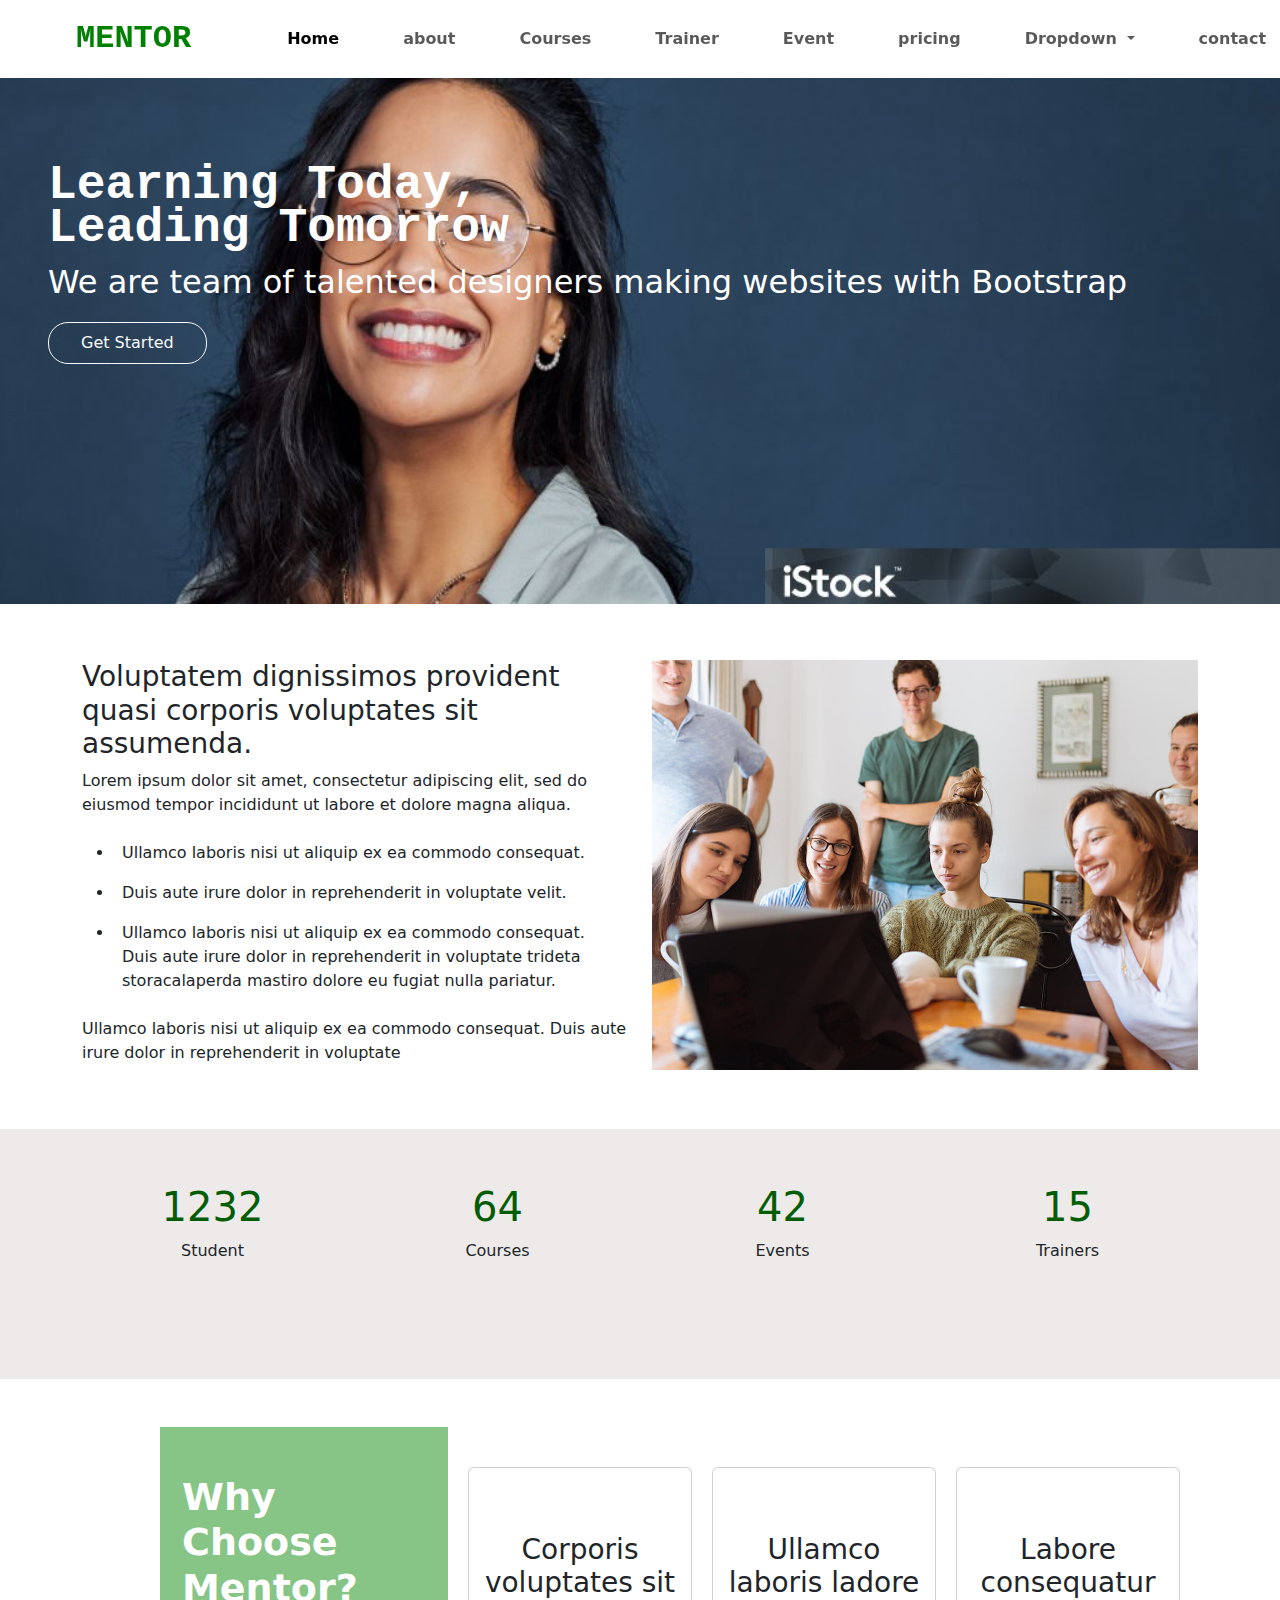
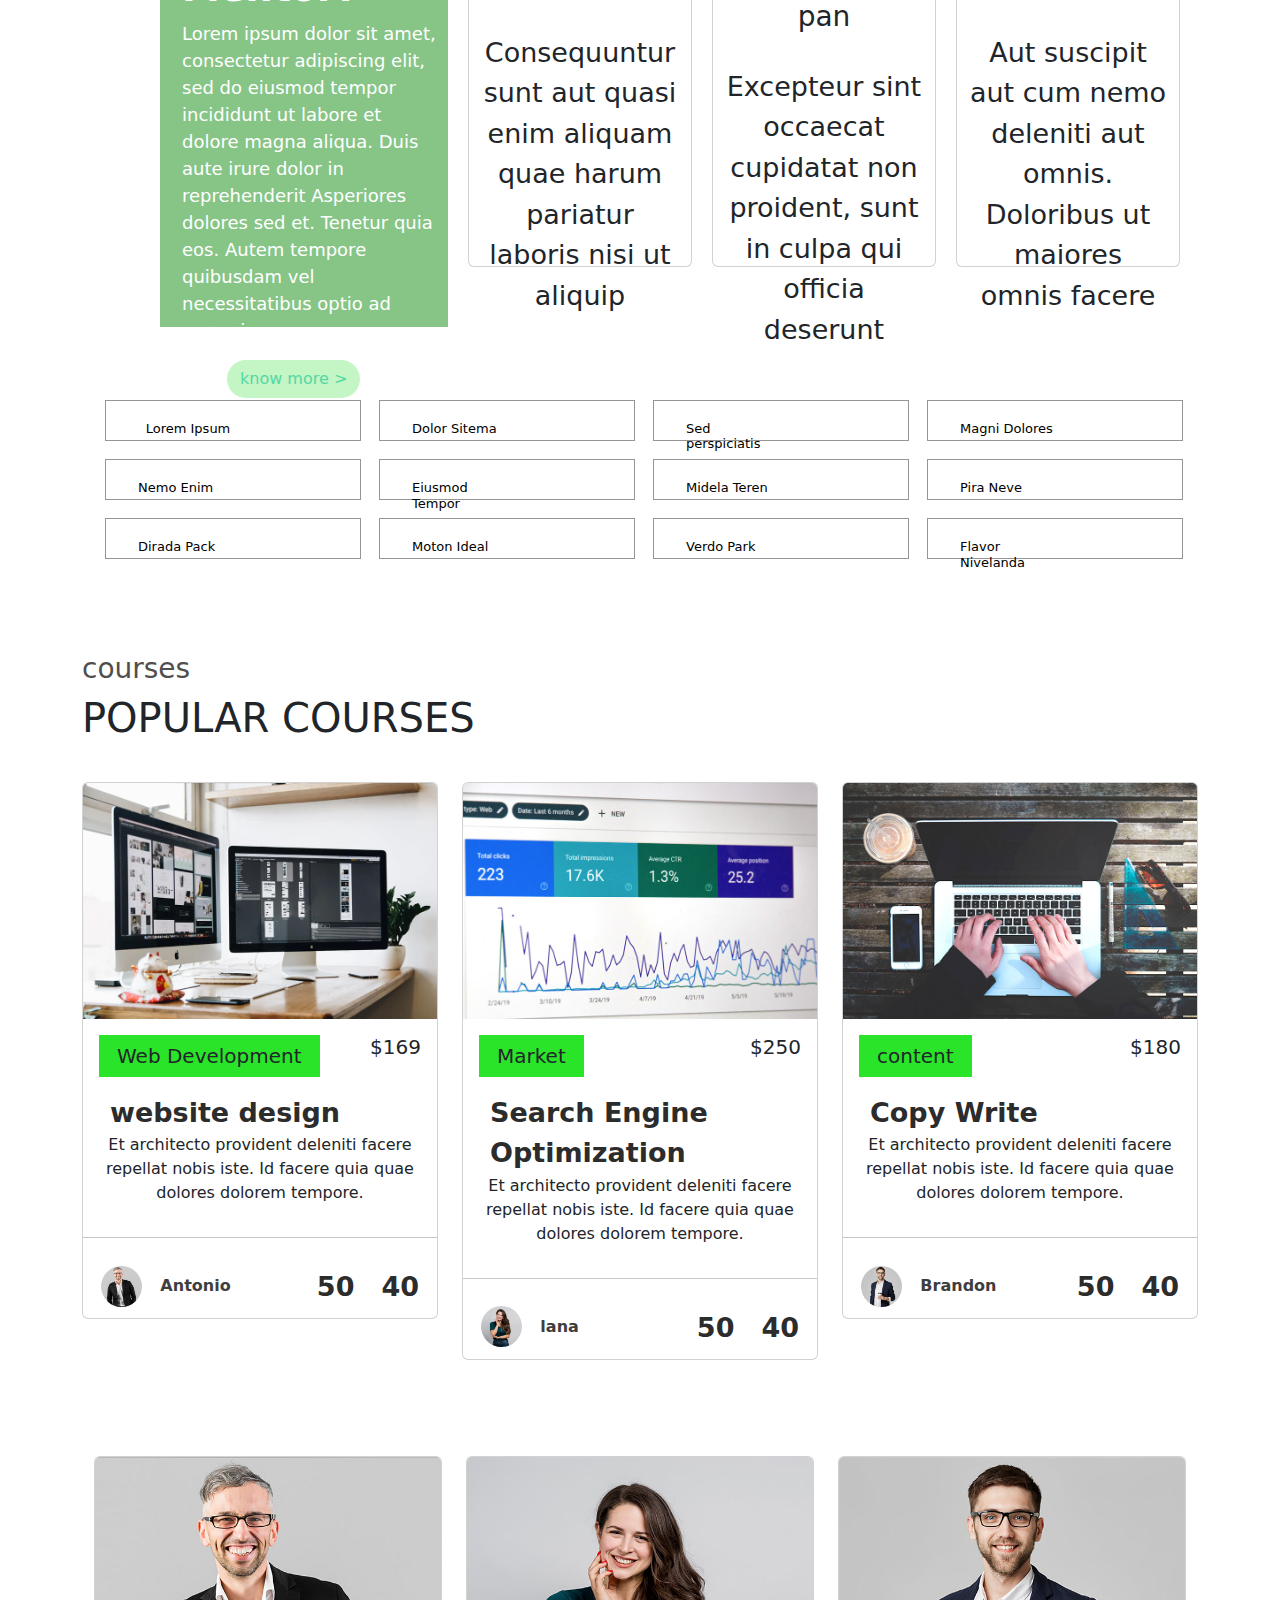
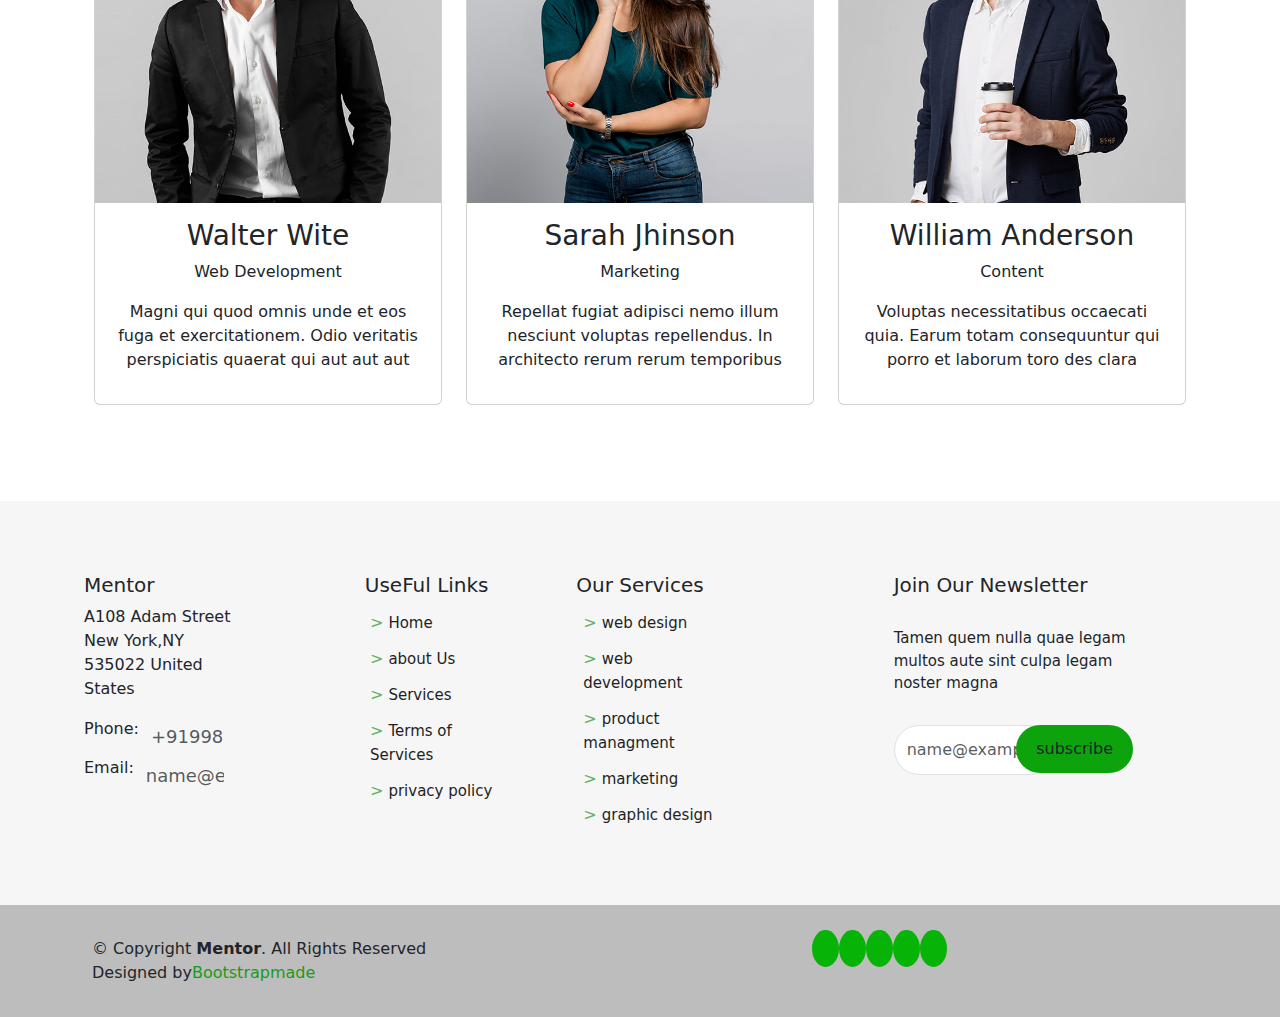
<file: css/index.html>
<!doctype html>
<html lang="en">
  <head>
    <meta charset="utf-8">
    <meta name="viewport" content="width=device-width, initial-scale=1">
    <title>Learn With me</title>
    <link href="https://cdn.jsdelivr.net/npm/bootstrap@5.3.3/dist/css/bootstrap.min.css" rel="stylesheet" integrity="sha384-QWTKZyjpPEjISv5WaRU9OFeRpok6YctnYmDr5pNlyT2bRjXh0JMhjY6hW+ALEwIH" crossorigin="anonymous">
    <link rel="stylesheet" href="..//css/style.css">
    <link rel="stylesheet" href="..//css/mobile.css">
    <link rel="stylesheet" href="https://cdnjs.cloudflare.com/ajax/libs/font-awesome/6.5.1/css/all.min.css" integrity="sha512-DTOQO9RWCH3ppGqcWaEA1BIZOC6xxalwEsw9c2QQeAIftl+Vegovlnee1c9QX4TctnWMn13TZye+giMm8e2LwA==" crossorigin="anonymous" referrerpolicy="no-referrer" />
    <header>
        <div class="container-fluid p-0">
        <nav class="navbar fixed-top navbar-expand-lg"style="background-color: rgba(256,256,256,1.0)">
            <div class="container-fluid">
              <a class="navbar-brand" href="#" >MENTOR</a>
              <button class="navbar-toggler" type="button" data-bs-toggle="collapse" data-bs-target="#navbarSupportedContent" aria-controls="navbarSupportedContent" aria-expanded="false" aria-label="Toggle navigation">
                <span class="navbar-toggler-icon"></span>
              </button>
               <div class="collapse navbar-collapse" id="navbarSupportedContent">
                <ul class="navbar-nav me-auto mb-2 mb-lg-0 me-2">
                  <li class="nav-item">
                    <a class="nav-link active " aria-current="page" href="#">Home</a>
                  </li>
                  <li class="nav-item">
                    <a class="nav-link" href="#">about</a>
                  </li>
                  <li class="nav-item">
                    <a class="nav-link" href="#">Courses</a>
                  </li>
                  <li class="nav-item">
                    <a class="nav-link" href="#">Trainer</a>
                  </li>
                  <li class="nav-item">
                    <a class="nav-link" href="#">Event</a>
                  </li>
                  <li class="nav-item">
                    <a class="nav-link" href="#">pricing</a>
                  </li>
                  
                  <li class="nav-item dropdown">
                    <a class="nav-link dropdown-toggle" href="#" role="button" data-bs-toggle="dropdown" aria-expanded="false">
                      Dropdown
                    </a>
                    <ul class="dropdown-menu">
                      <li><a class="dropdown-item" href="#">Action</a></li>
                      <li><a class="dropdown-item" href="#">Another action</a></li>
                      <li><hr class="dropdown-divider"></li>
                      <li><a class="dropdown-item" href="#">Something else here</a></li>
                    </ul>
                  </li>
                 
                  <li class="nav-item">
                    <a class="nav-link" href="#">contact</a>
                  </li>
                </ul>
                <button type="button" class="btn btn-success">Get started</button>
               
              </div>
            </div>
          </nav>
          </div>
        </header>
        <main>
            <div class="section-1 container-fluid p-0 mt-1">
                <div class="cover">
                    <div class=" content text-right">
                    <h1>Learning Today,<br>
                        Leading Tomorrow</h1>
                    <p>We are team of talented designers making websites with Bootstrap</p>
                    <button type="button" class="btn btn-outline-light">Get Started</button>   
                </div>
                </div>                            

            </div>
            <div class="section-2 container ">
                <div class="row">
                    <div class="col-lg-6 col-12">
                        <div class="text">
                            <h3>
                                Voluptatem dignissimos provident quasi corporis voluptates sit assumenda.
                            </h3>
                            <p>
                                Lorem ipsum dolor sit amet, consectetur adipiscing elit,
                                 sed do eiusmod tempor incididunt ut labore et dolore magna aliqua.
                            </p>
                            <ul>
                                <li>
                                    Ullamco laboris nisi ut aliquip ex ea commodo consequat.
                                </li>
                                <li>
                                    Duis aute irure dolor in reprehenderit in voluptate velit.
                                </li>
                                <li>
                                    Ullamco laboris nisi ut aliquip ex ea commodo consequat. 
                                    Duis aute irure dolor in reprehenderit in voluptate trideta storacalaperda mastiro dolore eu fugiat nulla pariatur.
                                </li>
                               
                            </ul>
                            <p>
                                Ullamco laboris nisi ut aliquip ex ea commodo consequat. 
                                Duis aute irure dolor in reprehenderit in voluptate
                            </p>
                        </div>
                   
                </div>
           
            <div class="col-lg-6 col-12">
                <img src="../css/img/about.jpg" class="img-fluid" alt="About">
            </div>
                </div>
            </div>
            <div class="section-3 container-fluid">
                <div class="container">
                <div class="row">
                    <div class="col-lg-3 col-md-6 col-6">
                        <div class="number text-center">
                            <h1>1232</h1>
                            <p>
                               Student
                            </p>
                        </div>
                    </div>
                    <div class="col-lg-3 col-md-6 col-6 ">
                        <div class="number text-center">
                            <h1>64</h1>
                            <p>
                               Courses
                            </p>
                        </div>
                    </div>
                    <div class="col-lg-3 col-md-6 col-6">
                        <div class="number text-center">
                            <h1>42</h1>
                            <p>
                               Events
                            </p>
                        </div>
                    </div>
                    <div class="col-lg-3 col-md-6 col-6">
                        <div class="number text-center">
                            <h1>15</h1>
                            <p>
                               Trainers
                            </p>
                        </div>
                    </div>
                </div>
                </div>
                </div>

            </div>
            <div class="section-4 container-fluid">
                
                <div class="row">
                    <div class="card1 col-lg-3 col-md-12 col-12">
                        <h3>Why Choose Mentor?</h3>
                        <p>
                            Lorem ipsum dolor sit amet, consectetur adipiscing elit, sed do eiusmod tempor incididunt ut labore et dolore magna aliqua.
                             Duis aute irure dolor in reprehenderit Asperiores dolores sed et. Tenetur quia eos. Autem tempore quibusdam vel necessitatibus optio ad corporis.
                        </p>
                        <button class="btn ">know more ></button>

                    </div>
                    <div class="card col-lg-3 col-12 text-center">
                        <i class="fa-solid fa-receipt fa-2x"></i>
                        <h3>Corporis voluptates sit</h3>
                        <p>Consequuntur sunt aut quasi enim aliquam quae harum pariatur laboris nisi ut aliquip</p>

                    </div>
                    <div class="card col-lg-3 col-12 text-center">
                        <i class="fa-solid fa-cube fa-2x"></i>
                        <h3>Ullamco laboris ladore pan</h3>
                        <p>Excepteur sint occaecat cupidatat non proident, sunt in culpa qui officia deserunt</p>

                    </div>
                    <div class="card col-lg-3 col-12 text-center">
                        <i class="fa-solid fa-image fa-2x"></i>
                        <h3>Labore consequatur</h3>
                        <p>Aut suscipit aut cum nemo deleniti aut omnis. Doloribus ut maiores omnis facere</p>

                    </div>
                </div>
                </div>
            
            <div class="section-5 container-fluid"> 
               
            <div class="row">
                <div class="icons">
                <div class="col-lg-3 col-md-6 col-sm-12 text-right">
                    <div class="d-flex flex-row">
                        <i class="fa-solid fa-store fa-2x py-3"></i>
                      <div class="text text-center">
                        <a href="#"><h5>Lorem Ipsum</h5></a>                       
                       
                  
                      </div>
        
                    </div>
                  
                </div>
                </div>
                <div class="icons">
                  <div class="col-lg-3 col-md-3 col-sm-12 text-left">
                    
                      <div class="d-flex flex-row ">
                        <i class="fa-solid fa-chart-column fa-2x py-2 pr-3"></i>
                        <div class="text text-left">
                            <a href="#"><h5>Dolor Sitema</h5></a>
                            
                         
                    
                        </div>
          
                      </div>
                    
        
                  </div>
                  </div>
                  <div class="icons">
                  <div class="col-lg-3 col-md-3 col-sm-12 text-right">
                    
                      <div class="d-flex flex-row ">
                        <i class="fa-regular fa-calendar fa-2x py-3"></i>
                        <div class="text text-left">
                            <a href="#"><h5>Sed perspiciatis</h5></a>
                         
                         
                    
                        </div>
          
                      </div>
                    
                  </div>
                  </div>
                  <div class="icons">
                  <div class="col-lg-3 col-md-3 col-sm-12 text-right">
                  
                      <div class="d-flex flex-row">
                        <i class="fa-solid fa-paint-roller fa-2x py-3"></i>
                        <div class="text">
                         <a href="#"><h5>Magni Dolores</h5></a>
                    
                        </div>
          
                      </div>
                    
                  </div>
                </div>
                </div>
                
                <div class=" row">
                    <div class="icons">
                    <div class="col-lg-3 col-md-3 col-sm-12 text-right">
                     
                        <div class="d-flex flex-row">
                            <i class="fa-solid fa-database fa-2x py-3 "></i>
                          <div class="text text-left">
                            <a href="#"><h5>
                                Nemo Enim</h5></a>
                            
                           
                      
                          </div>
            
                        </div>
                      
                    </div>
                    </div>
                    <div class="icons">
                      <div class="col-lg-3 col-md-3 col-sm-12 text-left">
                        
                          <div class="d-flex flex-row ">
                            <i class="fa-solid fa-circle-xmark fa-2x py-3"></i>
                            <div class="text text-left">
                                <a href="#"><h5>Eiusmod Tempor</h5></a>
                                
                             
                        
                            </div>
              
                          </div>
                        
            
                      </div>
                      </div>
                      <div class="icons">
                      <div class="col-lg-3 col-md-3 col-sm-12 text-right">
                        
                          <div class="d-flex flex-row ">
                            <i class="fa-solid fa-receipt fa-2x py-3 "></i>
                            <div class="text text-left">
                                <a href="#"><h5>
                                    Midela Teren</h5></a>
                             
                             
                        
                            </div>
              
                          </div>
                        
                      </div>
                      </div>
                      <div class="icons">
                      <div class="col-lg-3 col-md-3 col-sm-12 text-right">
                      
                          <div class="d-flex flex-row">
                            <i class="fa-solid fa-house fa-2x py-3"></i>
                            <div class="text">
                             <a href="#"><h5>Pira Neve</h5></a>
                        
                            </div>
              
                          </div>
                        
                      </div>
                    </div>
                    </div>
                    <div class=" row">
                        <div class="icons">
                        <div class="col-lg-3 col-md-3 col-sm-12 text-right">
                         
                            <div class="d-flex flex-row">
                                <i class="fa-solid fa-anchor fa-2x py-3 "></i>
                              <div class="text text-left">
                                <a href="#"><h5>Dirada Pack</h5></a>
                                
                               
                          
                              </div>
                
                            </div>
                          
                        </div>
                        </div>
                        <div class="icons">
                          <div class="col-lg-3 col-md-3 col-sm-12 text-left">
                            
                              <div class="d-flex flex-row ">
                                <i class="fa-solid fa-music fa-2x py-3"></i>
                                <div class="text text-left">
                                    <a href="#"><h5>Moton Ideal</h5></a>
                                    
                                 
                            
                                </div>
                  
                              </div>
                            
                
                          </div>
                          </div>
                          <div class="icons">
                          <div class="col-lg-3 col-md-3 col-sm-12 text-right">
                            
                              <div class="d-flex flex-row ">
                                <i class="fa-solid fa-tower-cell fa-2x py-3 "></i>
                                <div class="text text-left">
                                    <a href="#"><h5>Verdo Park
                                       </h5></a>
                                 
                                 
                            
                                </div>
                  
                              </div>
                            
                          </div>
                          </div>
                          <div class="icons">
                          <div class="col-lg-3 col-md-3 col-6 text-right">
                          
                              <div class="d-flex flex-row">
                                <i class="fa-solid fa-fingerprint fa-2x py-3 "></i>
                                <div class="text">
                                 <a href="#"><h5>
                                    Flavor Nivelanda</h5></a>
                            
                                </div>
                  
                              </div>
                            
                          </div>
                        </div>
                </div>
            
            </div>
            <div class="section-6 container">
                <div class="text text-left">
                <h3>courses</h3>
                <h1 >POPULAR COURSES</h1>
            </div>
            <div class="row">
                <div class="col-lg-4 col-md-6 col-12">
                    <div class="card">
                        <img src="../css/img/course-1.jpg" class="card-img-top" alt="Web Development">
                        <div class="card-body">
                            <div class="card-title d-flex justify-content-between">
                                <h5 class="title text-left">Web Development</h5>
                                <h5 class="number"> $169</h5>
                            </div>
                        </div>                       
                          <a href="#" >website design</a>
                          <p class="card-text text-center">Et architecto provident deleniti facere repellat nobis iste. 
                            Id facere quia quae dolores dolorem tempore.</p><hr>
                        
                        <div class=" trainer d-flex justify-content-between align-items-center">
                            <div class="trainer-profile d-flex align-items-center">
                            <img src="../css/img/trainer-1.jpg" class="img-fluid" alt="trainer-1">
                            <span>Antonio</span>
                            </div>
                            <div class="trainer-rank d-flex align-items-center">
                                <a class="fa-solid fa-user fa-2x">50</a>
                                <a class="fa-solid fa-heart fa-2x">40</a>
                            
                            </div>
                        </div>
                      
                    </div>
                    </div>
               

                
                <div class="col-lg-4 col-md-6 col-12">
                    <div class="card">
                        <img src="../css/img/course-2.jpg" class="card-img-top" alt="market">
                        <div class="card-body">
                            <div class="card-title d-flex justify-content-between">
                                <h5 class="title text-left">Market</h5>
                                <h5 class="number text-right"> $250</h5>
                            </div>
                        </div>                       
                          <a href="#" >Search Engine Optimization</a>
                          <p class="card-text text-center">Et architecto provident deleniti facere repellat nobis iste. 
                            Id facere quia quae dolores dolorem tempore.</p><hr>
                        
                        <div class=" trainer d-flex justify-content-between align-items-center">
                            <div class="trainer-profile d-flex align-items-center">
                            <img src="../css/img/trainer-2.jpg" class="img-fluid" alt="trainer-2">
                            <span>lana</span>
                            </div>
                            <div class="trainer-rank d-flex align-items-center">
                                <a class="fa-solid fa-user fa-2x">50</a>
                                <a class="fa-solid fa-heart fa-2x">40</a>
                            
                            </div>
                        </div>
                      
                    </div>
                    </div>
                    <div class="col-lg-4 col-md-6 col-12">
                        <div class="card">
                            <img src="../css/img/course-3.jpg" class="card-img-top" alt="content">
                            <div class="card-body">
                                <div class="card-title d-flex justify-content-between">
                                    <h5 class="title text-left">content</h5>
                                    <h5 class="number"> $180</h5>
                                </div>
                            </div>                       
                              <a href="#" >Copy Write</a>
                              <p class="card-text text-center">Et architecto provident deleniti facere repellat nobis iste. 
                                Id facere quia quae dolores dolorem tempore.</p><hr>
                            
                            <div class=" trainer d-flex justify-content-between align-items-center">
                                <div class="trainer-profile d-flex align-items-center">
                                <img src="../css/img/trainer-3.jpg" class="img-fluid" alt="trainer-3">
                                <span>Brandon</span>
                                </div>
                                <div class="trainer-rank d-flex align-items-center">
                                    <a class="fa-solid fa-user fa-2x">50</a>
                                    <a class="fa-solid fa-heart fa-2x">40</a>
                                                                    
                                </div>
                            </div>
                          
                        </div>
                        </div>
            </div>
        <div class="section-7 container-fluid">
            <div class="row">
                <div class="col-lg-4 col-md-6 col-sm-12">
                    <div class="card">
                        <img src="../css/img/trainer-1.jpg" class="card-img-top" alt="trainer1">
                        <div class="card-body text-center">
                            <div class="card-text">
                                <h3>Walter Wite</h3>
                                <p>Web Development</p>
                               
                          <p>Magni qui quod omnis unde et eos fuga et exercitationem. 
                            Odio veritatis perspiciatis quaerat qui aut aut aut</p>
                        </div>
                        <div class="column">
                            <i class="fab fa-facebook-f"></i>
                            <i class="fab fa-instagram"></i>
                            <i class="fab fa-twitter"></i>
                            <i class="fab fa-linkedin"></i>
                  
                          </div>
                      </div>
                </div>
            </div>
            <div class="col-lg-4 col-md-6 col-sm-12">
                <div class="card">
                    <img src="../css/img/trainer-2.jpg" class="card-img-top" alt="trainer2">
                    <div class="card-body text-center">
                        <div class="card-text">
                            <h3>Sarah Jhinson</h3>
                            <p>Marketing</p>
                           
                      <p>Repellat fugiat adipisci nemo illum nesciunt voluptas repellendus.
                         In architecto rerum rerum temporibus</p>
                    </div>
                    <div class="column">
                        <i class="fab fa-facebook-f"></i>
                        <i class="fab fa-instagram"></i>
                        <i class="fab fa-twitter"></i>
                        <i class="fab fa-linkedin"></i>
              
                      </div>
                  </div>
            </div>
        </div>
        <div class="col-lg-4 col-md-6 col-sm-12">
            <div class="card">
                <img src="../css/img/trainer-3.jpg" class="card-img-top" alt="trainer3">
                <div class="card-body text-center">
                    <div class="card-text">
                        <h3>William Anderson</h3>
                        <p>Content</p>
                       
                  <p>Voluptas necessitatibus occaecati quia. 
                    Earum totam consequuntur qui porro et laborum toro des clara</p>
                </div>
                <div class="column">
                    <i class="fab fa-facebook-f"></i>
                    <i class="fab fa-instagram"></i>
                    <i class="fab fa-twitter"></i>
                    <i class="fab fa-linkedin"></i>
          
                  </div>
              </div>
        </div>
    </div>
        </div>    
           
            
        </main>
        <footer>
            <div class="section1 container-fluid">
                <div class="row">
                    <div class="col-lg-3 col-md-12 col-sm-12">
                        <div class="address">
                         <h5>Mentor</h5>
                         <p>A108 Adam Street<br>
                            New York,NY 535022
                            United States</p>

                        <div class="contact">
                            <div class="d-flex">
                            <label for="exampleFormControlInput1" class="form-label">Phone:</label>
                            <input type="tel" class="form-control" id="exampleFormControlInput1" placeholder="+919986424030">
                          </div>
                        <div class="d-flex">
                            <label for="exampleFormControlInput1" class="form-label">Email:</label>
                            <input type="email" class="form-control" id="exampleFormControlInput1" placeholder="name@example.com">
                          </div>
                          </div>
                          </div>
                         
                        

                    </div>
                    <div class="col-lg-2 col-md-6 col-sm-6">
                        <div class="links">
                        <h5 class="text-center">UseFul Links</h5>
                        <ul style="list-style-type: none;">
                            <li>
                                <span>></span><a href="#">Home</a>
                            </li>
                            <li>
                                <span>></span><a href="#">about Us</a>
                            </li>
                            <li>
                                <span>></span><a href="#">Services</a>
                            </li>
                            <li>
                                <span>></span><a href="#">Terms of Services</a>
                            </li>
                            <li>
                                <span>></span><a href="#">privacy policy</a>
                            </li>
                        </ul>
                    </div>
                    </div>
                    <div class="col-lg-2 col-md-6 col-sm-6">
                        <div class="links">
                        <h5 class="text-center">Our Services</h5>
                        <ul style="list-style-type: none;">
                            <li>
                                <span>></span><a href="#">web design</a>
                            </li>
                            <li>
                                <span>></span><a href="#">web development</a>
                            </li>
                            <li>
                                <span>></span><a href="#">product managment</a>
                            </li>
                            <li>
                                <span>></span><a href="#">marketing</a>
                            </li>
                            <li>
                                <span>></span><a href="#">graphic design</a>
                            </li>
                        </ul>
                    </div>
                    </div>
                    <div class="col-lg-5 col-md-12 col-sm-12">
                        <div class="subscribe">
                            <h5>Join Our Newsletter</h5>
                            <p>Tamen quem nulla quae legam multos aute sint culpa legam noster magna</p>
                            <div class="d-flex">
                                
                                <input type="email" class="form-control" id="exampleFormControlInput1" placeholder="name@example.com">
                                <label for="exampleFormControlInput1" class="form-label">subscribe</label>
                              </div>
                        </div>
                    </div>
                </div>

            </div>
            <div class="section2 container-fluid">
                <div class="row">
                    <div class="col-lg-6 col-md-6 col-sm-6">
                     <div class="copywrite ">
                        <p>© Copyright <b>Mentor</b>. All Rights Reserved<br>
                            Designed by<span>Bootstrapmade</span></p>
                     </div>
                    </div>
                    <div class="col-lg-6 col-md-6 col-sm-12">
                        <div class="column">
                            <i class="fab fa-facebook-f "></i>
                            <i class="fab fa-instagram "></i>
                            <i class="fab fa-twitter "></i>
                            <i class="fab fa-linkedin "></i>
                            <i class="fab fa-skype "></i>
                  
                          </div>
                </div>

            </div>
        </footer>
    <script src="https://cdn.jsdelivr.net/npm/bootstrap@5.3.3/dist/js/bootstrap.bundle.min.js" integrity="sha384-YvpcrYf0tY3lHB60NNkmXc5s9fDVZLESaAA55NDzOxhy9GkcIdslK1eN7N6jIeHz" crossorigin="anonymous"></script>
    <script SRC="../css/index.js"></script>
  </body>
</html>
</file>
<file: css/style.css>
*{
    padding: 0;
    margin: 0;
}

header,main{
    overflow-x: hidden;
    
}

header .navbar-brand{
    color: green;
    font-family: 'Courier New', Courier, monospace;
    font-weight: bold;
    font-size: 2em;
    margin: 0 2em;
}

header .nav-item{
        margin: 0 1.5em;
        font-weight: bold;

}


 .nav-link:hover{
    color: green;
}

header .btn{
    border-radius: 30px;
}

.section-1
{
    background-image: url(../css/img/header.jpg);
    background-attachment: fixed;
    height: 600px;
    background-repeat: no-repeat;
    background-size: 100% 100%;
    padding: 0.2em;
}

.section-1 .cover .content
{
    position: relative;
    top: 10em;
    left: 3em;
    color: white;
}

.section-1 .cover .content h1{
   
    font-family: 'Courier New', Courier, monospace;
    font-size: 3em;
    font-weight: bold;
    line-height: 0.9em;
}

.section-1 .cover .content p{
    font-size: 2em;
   
}

.section-1 .cover .content .btn{
    border-radius: 20px;
    padding: 0.5em 2em;
}

.section-2{
   margin-top: 3.5em;
}

.section-2 li{
    padding: 8px;
}

.section-3
{
    background-color: rgb(238, 234, 234);
    margin: 3em 0px;
    height: 250px;
}

.section-3  .number h1{
    margin-top: 6vmin;
    color: rgb(2, 92, 2);
}
.section-4 .card1
{
   margin-left: 10em;
   margin-right: 10px;
    height: 500px;
    width: 18em;
    padding-top: 3em;
    color: white;
    background-color: rgb(135, 197, 135);
    
}

.section-4 .card1 h3
{    
    font-weight: 700;
    font-size: 38px;
    padding-left: 10px;
}

.section-4 .card1 p
{
    font-size: 18px;
    padding-left: 10px;
}

.section-4 .card1 .btn{
    border-radius: 20px;
    background-color: rgb(195, 245, 197);
    color: rgb(83, 216, 165);
    margin-left: 55px;
}

.section-4 .card1 .btn:hover{
    background-color: white;
    color: green;
}



.section-4 .card{
    height: 400px;
    width: 14em;
    padding-top: 40px;
    margin:40px 10px;
}

.section-4 .card i{
    color: green;
}

.section-4 .card h3{
    padding: 25px 0px;
    font-weight: 500;
   
}

.section-4 .card p{
   
    font-size: 3vmin;
    text-align: center;
}

.section-5{
    margin: 4em 6em;
}


.section-5 .row .icons{
    border: 0.2px solid rgb(150, 148, 148);
   margin: 1vmin;
    width: 20%;
    padding-right: 1vmin;
    
}



.section-5 .row .icons:hover{
    border-color: green;
}

.section-5 .row .icons a{
    text-decoration: none;
    position: relative;
    top: 20px;
    left: 20px;
    color: black;
    
}

.section-5 .row .icons h5{
    font-size: small;
    width: 100px;
}
.section-5 .row .icons a:hover{
    
     color: green;
}

.section-6
{}

.section-6 .text h3{
    color: rgb(80, 79, 79);
    margin-top: 3em;
}

.section-6 .text h1{
    margin-bottom: 1em;
}

.section-6 .row .card .title{
    background-color: rgb(41, 228, 41);
    padding: 1vmin 2vmin;
}



.section-6 .row .card a{
    font-weight: bold;
    font-size: 3vmin;
    text-decoration: none;
    color: rgb(44, 44, 44);
    margin-top: -16px;
    padding-left: 1em;
}

.section-6 .row .card a:hover{
    color: rgb(6, 92, 6);
}

.section-6 .row .card .trainer{
    padding-left: 2vmin;
    height: 4em;
}



.section-6 .row .card .trainer-profile img{
    border-radius: 600px;
    height: 20%;
    width: 20%; 
   
}

.section-6 .row .card .trainer-profile span{
    padding-left: 2vmin;
    font-weight: bold;
    color: rgb(63, 62, 62);
}

.section-6 .row .card .trainer-rank{
    position: relative;
    top: 1vmin;
    right: 2vmin;
    color: rgb(83, 83, 83);
}


.section-7 .card-text{
    
    font-weight: 100;
}

.section-7{
    margin: 6em 0;
    
}


footer
{
    overflow: hidden;
}

footer .section1{
    background-color: rgb(247, 246, 246);
}

footer .section1 .address{
    margin: 8vmin;
    
}

footer .section1 .address .form-control{
    border: none;
    background-color: transparent;
    font-size: 2vmin;
}

.section1 .links{
    margin: 8vmin 0;
}

.section1 .links li{
    padding: 6px;
    
}

.section1 .links span{
    color: rgb(94, 179, 94);
}

.section1 .links a{
    text-decoration: none;
    color: rgb(34, 31, 31);
    padding-left: 5px;
    font-size: 15px;
}

.section1 .links a:hover{
    color: rgb(85, 161, 85);
}

.section1 .subscribe{
    margin: 8vmin 15vmin;
}

.section1 .subscribe p{
    font-size: 15px;
    margin: 30px 0;
}

.section1 .subscribe .form-control{
    border-radius: 30px;
    height: 50px;
}

.section1 .subscribe .form-label{
    border-radius: 30px;
    background-color: rgb(13, 163, 13);
    padding: 12px 20px;
    margin-left: -40px;
}

footer .section2{
    background-color: rgb(190, 189, 189);
}

footer .section2 .copywrite {
    margin: 2em 5em;

}

footer .section2 .copywrite span{
    color: rgb(24, 155, 24);
}

footer .section2 .column{
    position: relative;
    top:2em;
    right: -10em;
}

footer .section2 .column i{
    border-radius: 100%;
    background-color: rgb(6, 179, 6);
    height: 2em;
    width: 2em;
    padding: 1vmin 1.5vmin;
}
</file>
<file: css/mobile.css>
@media screen and (max-width:768px)
{
   .section-4 .row .card1{
      height: 350px;
      width: 46em;
      margin-left: 12px;

   }
    .section-5
    {
      margin: 0 3vmin;
    }
   .section-5 .row .icons{
      width: 23%;
      margin-right: 2px;
   }

   .section-6 .row .card{
    margin-bottom: 2em;      
   }
}
@media  screen and (max-width:425px)
{
   .section-4 .row .card1{
    height: 404px;
    width: 32em;
    margin-left: 0;
}

.section-4 .row .card{
   height: 300px;
   width: 35em;
   margin: 3vmin 0;
}

.section-5{
   margin-left: 3vmin;
   
}
.section-5 .row .icons{
  width: 90%;
   
}

.section-6 .row .card{
   margin: 4vmin 0vmin;
}

.section2 .row .column{
  
float: left;
height: 80px;
}
}
</file>
